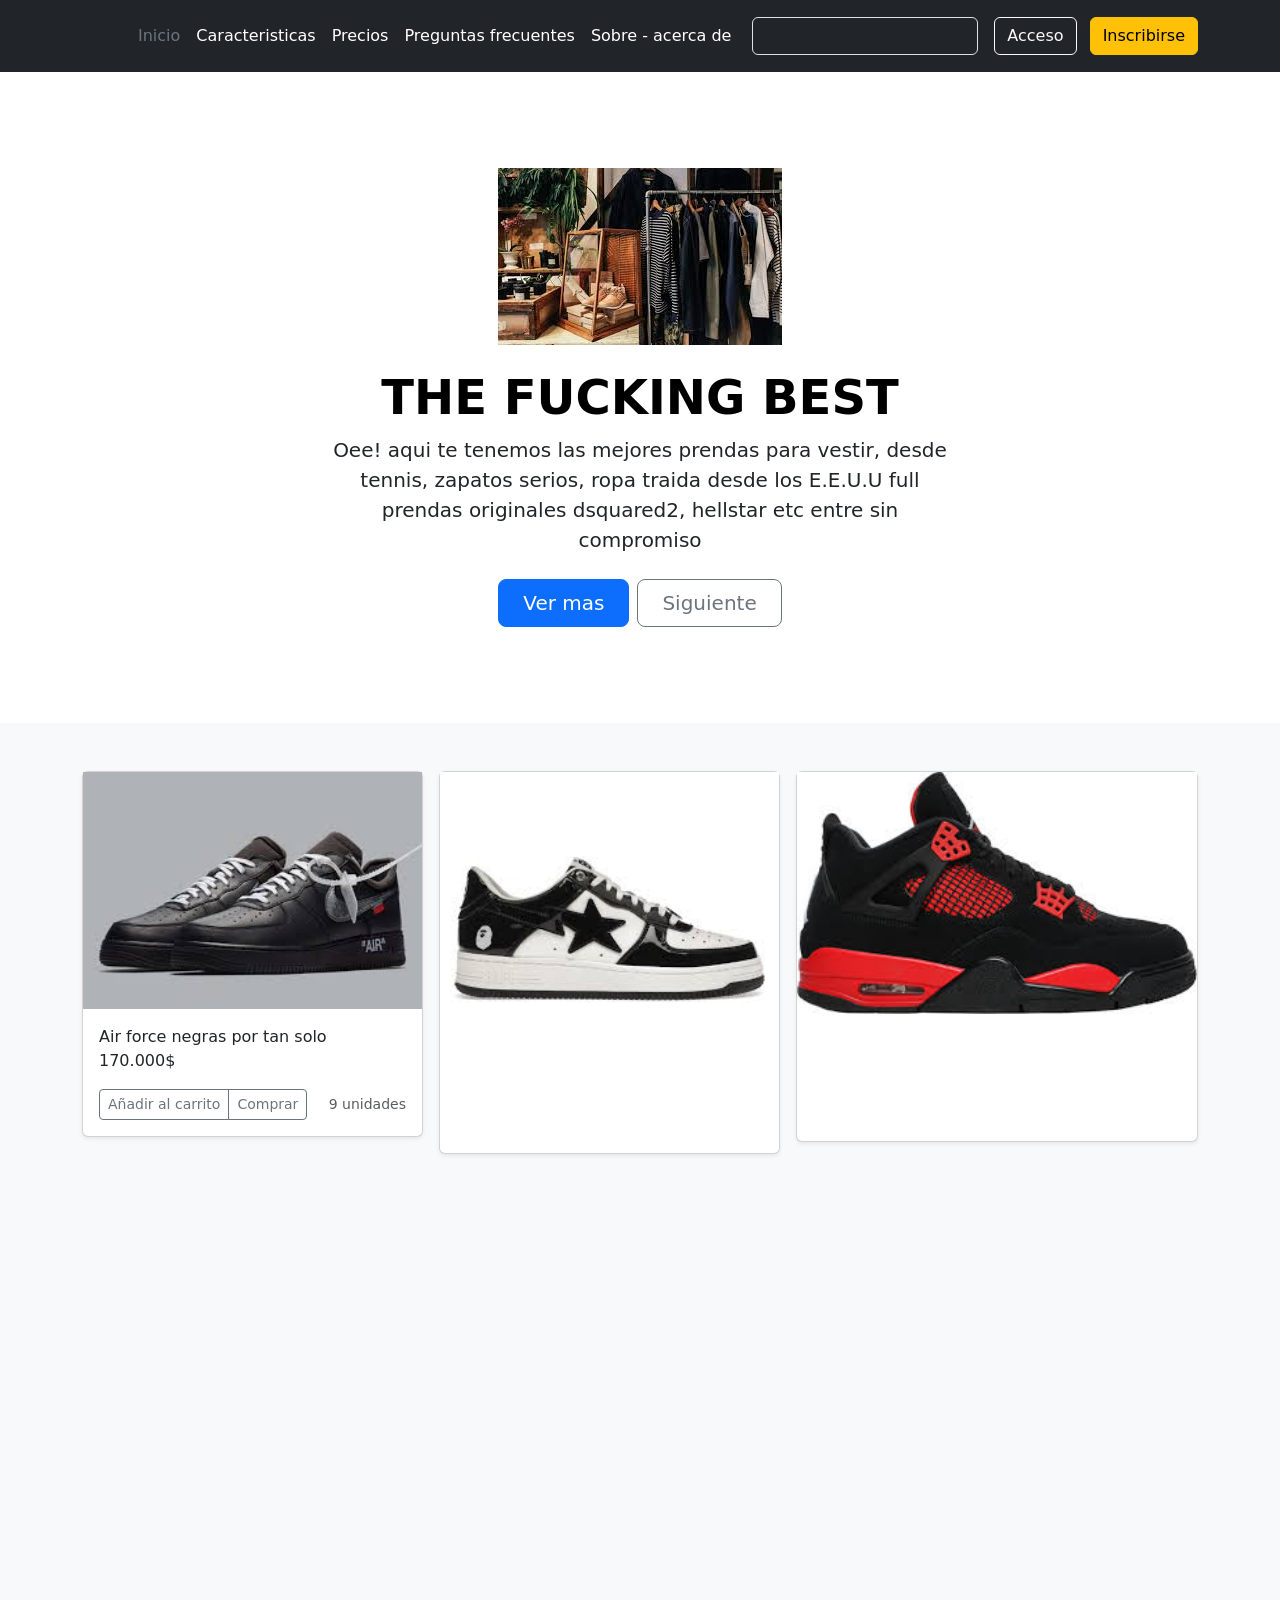
<file: Ejercicios Java Script/index.html>
<!DOCTYPE html>
<html lang="en">
<head>
    <meta charset="UTF-8">
    <meta name="viewport" content="width=device-width, initial-scale=1.0">
    <link href="https://cdn.jsdelivr.net/npm/bootstrap@5.3.5/dist/css/bootstrap.min.css" rel="stylesheet" integrity="sha384-SgOJa3DmI69IUzQ2PVdRZhwQ+dy64/BUtbMJw1MZ8t5HZApcHrRKUc4W0kG879m7" crossorigin="anonymous">
    <link href="https://unpkg.com/aos@2.3.1/dist/aos.css" rel="stylesheet">
    <title>Document</title>
</head>
<body>
    <header class="p-3 text-bg-dark">
        <div class="container">
          <div class="d-flex flex-wrap align-items-center justify-content-center justify-content-lg-start">
            <a href="/" class="d-flex align-items-center mb-2 mb-lg-0 text-white text-decoration-none">
              <svg class="bi me-2" width="40" height="32" role="img" aria-label="Bootstrap"><use xlink:href="#bootstrap"/></svg>
            </a>
    
            <ul class="nav col-12 col-lg-auto me-lg-auto mb-2 justify-content-center mb-md-0">
              <li><a href="#" class="nav-link px-2 text-secondary">Inicio</a></li>
              <li><a href="#" class="nav-link px-2 text-white">Caracteristicas</a></li>
              <li><a href="#" class="nav-link px-2 text-white">Precios</a></li>
              <li><a href="#" class="nav-link px-2 text-white">Preguntas frecuentes</a></li>
              <li><a href="#" class="nav-link px-2 text-white">Sobre - acerca de</a></li>
            </ul>
    
            <form class="col-12 col-lg-auto mb-3 mb-lg-0 me-lg-3" role="search">
              <input type="search" class="form-control form-control-dark text-bg-dark" placeholder="Search..." aria-label="Search">
            </form>
    
            <div class="text-end"data-aos="fade-right" data-aos-duration="1000">
              <button type="button" class="btn btn-outline-light me-2">Acceso</button>
              <button type="button" class="btn btn-warning">Inscribirse</button>
            </div>
          </div>
        </div>
    </header>
      <div class="px-4 py-5 my-5 text-center"data-aos="fade-right" data-aos-duration="1000">
        <img class="d-block mx-auto mb-4" src="descarga.jpeg" alt="">
        <h1 class="display-5 fw-bold text-body-emphasis">THE FUCKING BEST</h1>
        <div class="col-lg-6 mx-auto" data-aos-duration="fade-up-right">
          <p class="lead mb-4">Oee! aqui te tenemos las mejores prendas para vestir, desde tennis, zapatos serios, ropa traida desde los E.E.U.U full prendas originales dsquared2, hellstar etc entre sin compromiso </p>
          <div class="d-grid gap-2 d-sm-flex justify-content-sm-center">
            <button type="button" class="btn btn-primary btn-lg px-4 gap-3">Ver mas</button>
            <button type="button" class="btn btn-outline-secondary btn-lg px-4">Siguiente</button>
          </div>
        </div>
      </div>

     <div class="album py-5 bg-body-tertiary">
      <div class="container">
        <div class="row row-col-1 row-col-sm-2 row-col-md-3 g-3">
          <div class="col">
            <div class="card shadow-sm" data-aos="fade-down-right" data-aos-duration="1000">
              <img src="descarga1.jpeg" alt="">
              <div class="card-body">
                <p class="card-text">Air force negras por tan solo 170.000$</p>
                <div class="d-flex justify-content-between align-items-center">
                  <div class="btn-group">
                    <button type="button" class="btn btn-sm btn-outline-secondary">Añadir al carrito</button>
                    <button type="button" class="btn btn-sm btn-outline-secondary">Comprar</button>
                  </div>
                  <small class="text-body-secondary">9 unidades</small>
                </div>
              </div>
            </div>
          </div>
          <div class="col">
            <div class="card shadow-sm" data-aos="fade-down-right" data-aos-duration="1000">
              <img src="descarga (1).jpeg" alt="">
              <div class="card-body">
                <p class="card-text" data-aos="fade-down-right" data-aos-duration="1000">Bapesta black and whithe por tan solo 190.000$</p>
                <div class="d-flex justify-content-between align-items-center">
                  <div class="btn-group">
                    <button type="button" class="btn btn-sm btn-outline-secondary" data-aos="fade-down-right" data-aos-duration="1000">Añadir al carrito</button>
                    <button type="button" class="btn btn-sm btn-outline-secondary" data-aos="fade-down-right" data-aos-duration="1000">Comprar</button>
                  </div>
                  <small class="text-body-secondary" data-aos="fade-down-right" data-aos-duration="1000">5 unidades</small>
                </div>
              </div>
            </div>
          </div>
          <div class="col">
            <div class="card shadow-sm" data-aos="fade-down-right" data-aos-duration="1000">
              <img src="descarga (3).jpeg" alt="" width="400px">
              <div class="card-body" data-aos="fade-down-right" data-aos-duration="1000">
                <p class="card-text" data-aos="fade-down-right" data-aos-duration="1000">Jordan r4 Black and red por tan solo 180.000$ minimo 160.000$</p>
                <div class="d-flex justify-content-between align-items-center">
                  <div class="btn-group">
                    <button type="button" class="btn btn-sm btn-outline-secondary" data-aos="fade-down-right" data-aos-duration="1000">Añadir al carrito</button>
                    <button type="button" class="btn btn-sm btn-outline-secondary" data-aos="fade-down-right" data-aos-duration="1000">Comprar</button>
                  </div>
                  <small class="text-body-secondary">10 unidades</small>
                </div>
              </div>
            </div>
          </div>
          <div class="col">
            <div class="card shadow-sm" data-aos="fade-down-right" data-aos-duration="1000">
              <img src="images (1).jpeg" alt="" width="400px">
              <div class="card-body">
                <p class="card-text" data-aos="fade-down-right" data-aos-duration="1000">Jordan 5 por tan solo 190.000$</p>
                <div class="d-flex justify-content-between align-items-center">
                  <div class="btn-group">
                    <button type="button" class="btn btn-sm btn-outline-secondary" data-aos="fade-down-right" data-aos-duration="1000">Añadir al carrito</button>
                    <button type="button" class="btn btn-sm btn-outline-secondary" data-aos="fade-down-right" data-aos-duration="1000">Comprar</button>
                  </div>
                  <small class="text-body-secondary" data-aos="fade-down-right" data-aos-duration="1000">5 unidades</small>
                </div>
              </div>
            </div>
          </div>
          <div class="col">
            <div class="card shadow-sm" data-aos="fade-down-right" data-aos-duration="1000">
              <img src="face2.jpeg" alt="" width="400px">
              <div class="card-body">
                <p class="card-text" data-aos="fade-down-right" data-aos-duration="1000">Blaizer completo por tan solo 540.000$</p>
                <div class="d-flex justify-content-between align-items-center">
                  <div class="btn-group">
                    <button type="button" class="btn btn-sm btn-outline-secondary" data-aos="fade-down-right" data-aos-duration="1000">Añadir al carrito</button>
                    <button type="button" class="btn btn-sm btn-outline-secondary" data-aos="fade-down-right" data-aos-duration="1000">Comprar</button>
                  </div>
                  <small class="text-body-secondary" data-aos="fade-down-right" data-aos-duration="1000">2 unidades</small>
                </div>
              </div>
            </div>
          </div>
        
          <div class="col">
            <div class="card shadow-sm" data-aos="fade-down-right" data-aos-duration="1000">
              <img src="san,jpg.jpeg" alt="" width="400px">
              <div class="card-body" data-aos="fade-down-right" data-aos-duration="1000">
                <p class="card-text">Conjunto Blaizer, mas chaleco y pantalon rojo por tan solo 570.000$ </p>
                <div class="d-flex justify-content-between align-items-center">
                  <div class="btn-group">
                    <button type="button" class="btn btn-sm btn-outline-secondary" data-aos="fade-down-right" data-aos-duration="1000">Añadir al carrito</button>
                    <button type="button" class="btn btn-sm btn-outline-secondary" data-aos="fade-down-right" data-aos-duration="1000">Comprar</button>
                  </div>
                  <small class="text-body-secondary" data-aos="fade-down-right" data-aos-duration="1000">3 unidades</small>
                </div>
              </div>
            </div>
          </div>
          <div class="col">
            <div class="card shadow-sm" data-aos="fade-down-right" data-aos-duration="1000">
              <img src="san.jpg" alt="" width="400px">
              <div class="card-body">
                <p class="card-text" data-aos="fade-down-right" data-aos-duration="1000">Camisa negra por tan solo 75.000</p>
                <div class="d-flex justify-content-between align-items-center">
                  <div class="btn-group">
                    <button type="button" class="btn btn-sm btn-outline-secondary" data-aos="fade-down-right" data-aos-duration="1000">Añadir al carrito</button>
                    <button type="button" class="btn btn-sm btn-outline-secondary" data-aos="fade-down-right" data-aos-duration="1000">Comprar</button>
                  </div>
                  <small class="text-body-secondary" data-aos="fade-down-right" data-aos-duration="1000">9 mins</small>
                </div>
              </div>
            </div>
          </div>
          <div class="col">
            <div class="card shadow-sm" data-aos="fade-down-right" data-aos-duration="1000">
              <img src="image.jpeg" alt="" width="400px">
              <div class="card-body">
                <p class="card-text">Chaqueta de cuero en color negro po tan solo 150.000$</p>
                <div class="d-flex justify-content-between align-items-center">
                  <div class="btn-group">
                    <button type="button" class="btn btn-sm btn-outline-secondary">Añadir al carrito</button>
                    <button type="button" class="btn btn-sm btn-outline-secondary">Comprar</button>
                  </div>
                  <small class="text-body-secondary">9 mins</small>
                </div>
              </div>
            </div>
          </div>
        </div>
        </div>
        </div>
      </div>
     </div>

 

    <script src="https://cdn.jsdelivr.net/npm/bootstrap@5.3.5/dist/js/bootstrap.bundle.min.js" integrity="sha384-k6d4wzSIapyDyv1kpU366/PK5hCdSbCRGRCMv+eplOQJWyd1fbcAu9OCUj5zNLiq" crossorigin="anonymous"></script>
    <script src="https://unpkg.com/aos@2.3.1/dist/aos.js"></script>

    <script>
      AOS.init();
    </script>


</body>
</html>
</file>
